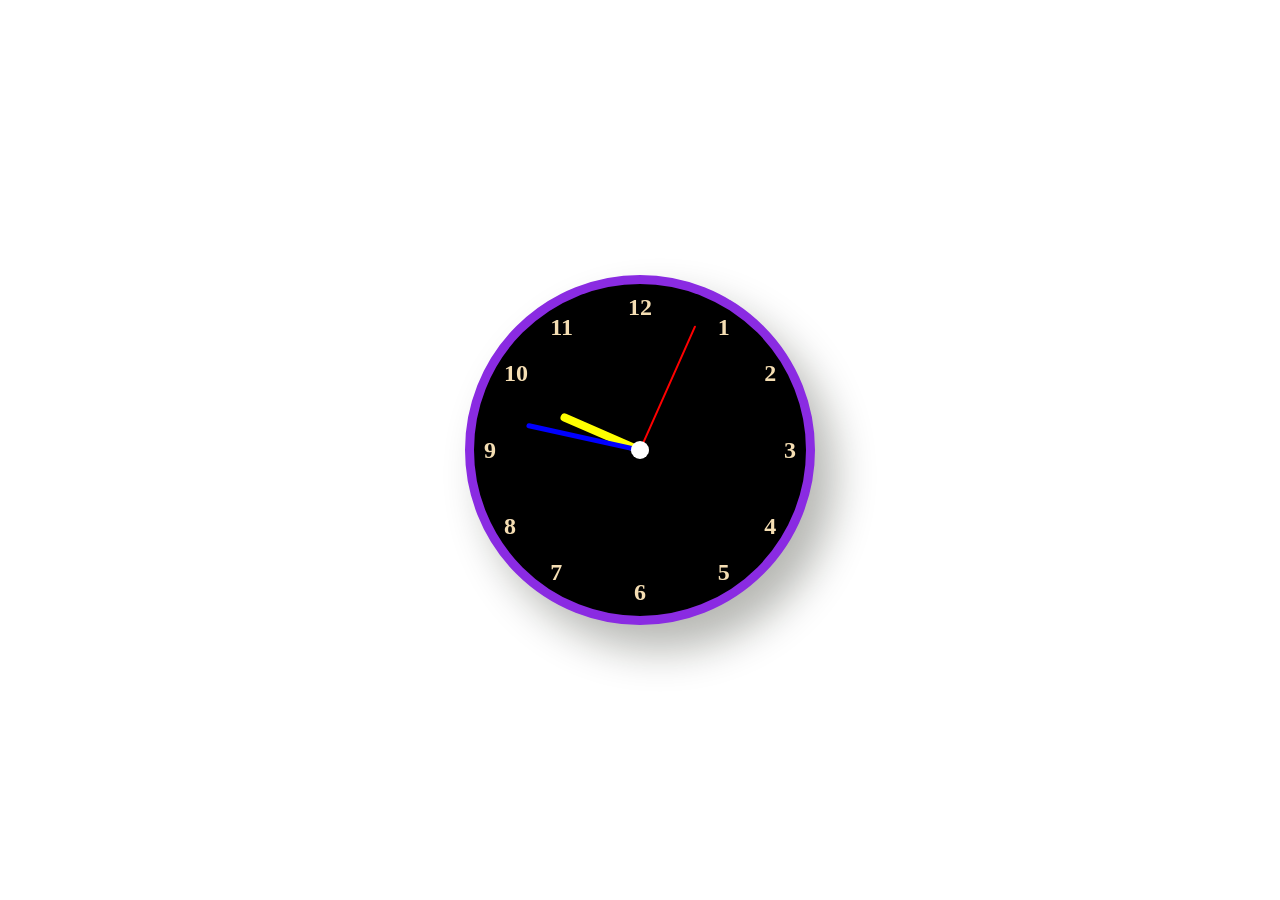
<file: index.html>
<!DOCTYPE html>
<html lang="en">

<head>
    <meta charset="UTF-8">
    <meta name="viewport" content="width=device-width, initial-scale=1.0">
    <title>Document</title>
    <link rel="stylesheet" href="style.css">
</head>

<body>
    <div class="clock">
        <div class="hand hour" id="hour"></div>
        <div class="hand minute" id="minute"></div>
        <div class="hand second" id="second"></div>
        <div class="center"></div>

<span class="number number1">1</span>
<span class="number number2">2</span> 
<span class="number number3">3</span>
<span class="number number4">4</span>
<span class="number number5">5</span>
<span class="number number6">6</span>
<span class="number number7">7</span>
<span class="number number8">8</span>
<span class="number number9">9</span>
<span class="number number10">10</span>
<span class="number number11">11</span>
<span class="number number12">12</span>
    </div>
 
   
    <script src="script.js"></script>
</body>

</html>
</file>
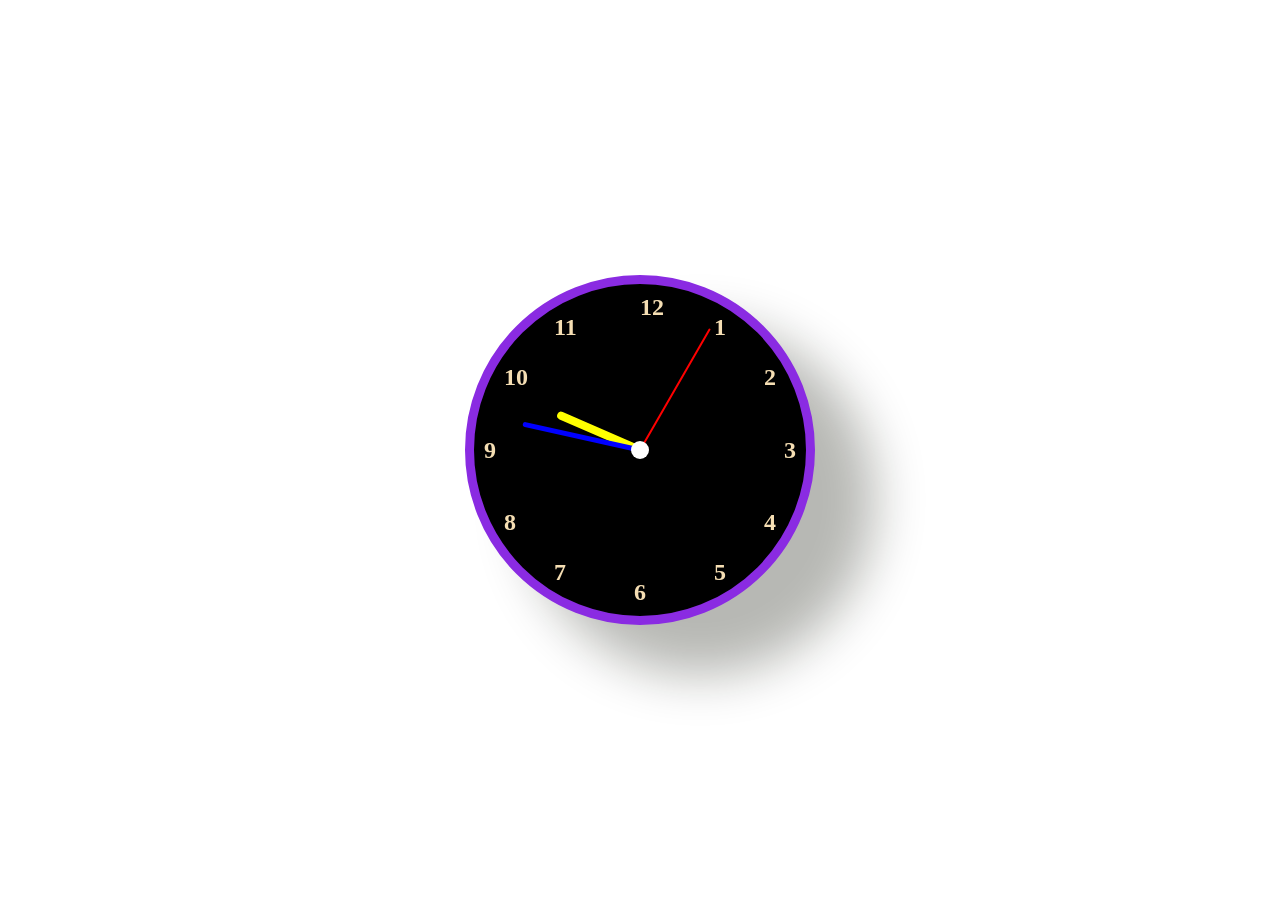
<file: clock.html>
<!DOCTYPE html>
<html lang="en">

<head>
    <meta charset="UTF-8">
    <meta name="viewport" content="width=device-width, initial-scale=1.0">
    <title>Document</title>
    <link rel="stylesheet" href="clock.css">
</head>

<body>
    <div class="clock">
        <div class="hand hour" id="hour"></div>
        <div class="hand minute" id="minute"></div>
        <div class="hand second" id="second"></div>
        <div class="center"></div>

<span class="number number1">1</span>
<span class="number number2">2</span>
<span class="number number3">3</span>
<span class="number number4">4</span>
<span class="number number5">5</span>
<span class="number number6">6</span>
<span class="number number7">7</span>
<span class="number number8">8</span>
<span class="number number9">9</span>
<span class="number number10">10</span>
<span class="number number11">11</span>
<span class="number number12">12</span>
    </div>
 
   
    <script src="clock.js"></script>
</body>

</html>
</file>
<file: style.css>
/* * {
    margin: 0;
    padding: 0;
    box-sizing: border-box;
}

body {
    display: flex;
    justify-content: center;
    align-items: center;
    height: 100vh;
    background: red;
}

.clock {
    width: 350px;
    height: 350px;
    border: 9px solid blueviolet;
    border-radius: 50%;
    position: relative;
    background: black;
    box-shadow: 60px 50px 50px rgba(16, 19, 5, 0.3);
}

.hand {
    position: absolute;
    bottom: 50%;
    left: 50%;
    transform-origin: bottom;
    transform: translateX(-50%) rotate(0deg);
    border-radius: 10px;
}

.hour {
    width: 8px;
    height: 90px;
    background: yellow;
}

.minute {
    width: 5px;
    height: 120px;
    background: blue;
}

.second {
    width: 2px;
    height: 140px;
    background: red;
}

.center {
    width: 18px;
    height: 18px;
    background: white;
    border-radius: 50%;
    position: absolute;
    top: 50%;
    left: 50%;
    transform: translate(-50%, -50%);
}


.number {
    position: absolute;
    font-size: 24px;
    font-weight: bold;
    color: wheat;
  

}
.number12 {
    top: 10px;
    left: 50%;
   
}

@keyframes spin {
    0% {
        transform: translateX(-50%) rotate(0deg);
        color: red;
    }
     15% {
        color: yellow;
    }

    20% {
        color: blue;
    }

    25% {
        transform: translateX(-50%) rotate(180deg);
        color: lime;
    }

    75% {
        color: cyan;
    }

    100% {
        transform: translateX(-50%) rotate(360deg);
        color: magenta;
    }
}


.number1 {
    top: 30px;
    right: 80px;

}

.number2 {
    top: 80px;
    right: 30px;
}

.number3 {
    right: 10px;
    top: 50%;
    transform: translateY(-50%);
}

.number4 {
    bottom: 80px;
    right: 30px;
}

.number5 {
    bottom: 30px;
    right: 80px;
}

.number6 {
    bottom: 10px;
    left: 50%;
    transform: translateX(-50%);
}

.number7 {
    bottom: 30px;
    left: 80px;
}

.number8 {
    bottom: 80px;
    left: 30px;
}

.number9 {
    left: 10px;
    top: 50%;
    transform: translateY(-50%);
}

.number10 {
    top: 80px;
    left: 30px;
}

.number11 {
    top: 30px;
    left: 80px;
} */


/* RESET */
* {
    margin: 0;
    padding: 0;
    box-sizing: border-box;
}


body {
    display: flex;
    justify-content: center;
    align-items: center;
    min-height: 100vh;
    min-height: 100dvh;
    background: white;
    padding: 20px;
    overflow-x: hidden;
}

.clock {
    width: clamp(250px, 75vw, 350px);
    aspect-ratio: 1 / 1;
    border: clamp(6px, 2vw, 9px) solid blueviolet;
    border-radius: 50%;
    position: relative;
    background: black;
    box-shadow: 20px 25px 40px rgba(16, 19, 5, 0.3);
    flex-shrink: 0;
}


.hand {
    position: absolute;
    bottom: 50%;
    left: 50%;
    transform-origin: bottom center;
    transform: translateX(-50%) rotate(0deg);
    border-radius: 10px;
}


.hour {
    width: 8px;
    height: 26%;
    background: yellow;
}

.minute {
    width: 5px;
    height: 35%;
    background: blue;
}


.second {
    width: 2px;
    height: 41%;
    background: red;
}

.center {
    width: 18px;
    height: 18px;
    background: white;
    border-radius: 50%;
    position: absolute;
    top: 50%;
    left: 50%;
    transform: translate(-50%, -50%);
    z-index: 5;
}


.number {
    position: absolute;
    font-size: clamp(17px, 5vw, 24px);
    font-weight: bold;
    color: wheat;
}

/* NUMBER POSITIONS */
.number12 {
    top: 10px;
    left: 50%;
    transform: translateX(-50%);
}

.number1 {
    top: 9%;
    right: 23%;
}

.number2 {
    top: 23%;
    right: 9%;
}

.number3 {
    right: 10px;
    top: 50%;
    transform: translateY(-50%);
}

.number4 {
    bottom: 23%;
    right: 9%;
}

.number5 {
    bottom: 9%;
    right: 23%;
}

.number6 {
    bottom: 10px;
    left: 50%;
    transform: translateX(-50%);
}

.number7 {
    bottom: 9%;
    left: 23%;
}

.number8 {
    bottom: 23%;
    left: 9%;
}

.number9 {
    left: 10px;
    top: 50%;
    transform: translateY(-50%);
}

.number10 {
    top: 23%;
    left: 9%;
}

.number11 {
    top: 9%;
    left: 23%;
}

@keyframes spin {
    0% {
        transform: translateX(-50%) rotate(0deg);
        color: red;
    }

    15% {
        color: yellow;
    }

    20% {
        color: blue;
    }

    25% {
        transform: translateX(-50%) rotate(180deg);
        color: lime;
    }

    75% {
        color: cyan;
    }

    100% {
        transform: translateX(-50%) rotate(360deg);
        color: magenta;
    }
}

/* TABLETS */
@media screen and (max-width: 768px) {

    .clock {
        width: min(70vw, 320px);
    }

    .hour {
        width: 7px;
    }

    .minute {
        width: 4px;
    }

    .second {
        width: 2px;
    }

    .center {
        width: 15px;
        height: 15px;
    }

    .number {
        font-size: 21px;
    }
}


@media screen and (max-width: 480px) {

    body {
        padding: 15px;
    }

    .clock {
        width: min(85vw, 300px);
        border-width: 6px;
    }

    .hour {
        width: 6px;
        height: 25%;
    }

    .minute {
        width: 4px;
        height: 34%;
    }

    .second {
        width: 2px;
        height: 40%;
    }

    .center {
        width: 13px;
        height: 13px;
    }

    .number {
        font-size: 19px;
    }

    .number12 {
        top: 8px;
    }

    .number3 {
        right: 8px;
    }

    .number6 {
        bottom: 8px;
    }

    .number9 {
        left: 8px;
    }
}


@media screen and (max-width: 320px) {

    .clock {
        width: 90vw;
    }

    .number {
        font-size: 16px;
    }

    .center {
        width: 11px;
        height: 11px;
    }
}
</file>
<file: clock.css>
* {
    margin: 0;
    padding: 0;
    box-sizing: border-box;
}

body {
    display: flex;
    justify-content: center;
    align-items: center;
    height: 100vh;
    background: white;
}

.clock {
    width: 350px;
    height: 350px;
    border: 9px solid blueviolet;
    border-radius: 50%;
    position: relative;
    background: black;
    box-shadow: 60px 50px 50px rgba(16, 19, 5, 0.3);
}

.hand {
    position: absolute;
    bottom: 50%;
    left: 50%;
    transform-origin: bottom;
    transform: translateX(-50%) rotate(0deg);
    border-radius: 10px;
}

.hour {
    width: 8px;
    height: 90px;
    background: yellow;
}

.minute {
    width: 5px;
    height: 120px;
    background: blue;
}

.second {
    width: 2px;
    height: 140px;
    background: red;
}

.center {
    width: 18px;
    height: 18px;
    background: white;
    border-radius: 50%;
    position: absolute;
    top: 50%;
    left: 50%;
    transform: translate(-50%, -50%);
}


.number {
    position: absolute;
    font-size: 24px;
    font-weight: bold;
    color: wheat;
  

}
.number12 {
    top: 10px;
    left: 50%;
    /* transform-origin: center 165px; */
    /* animation: spin 60s linear infinite; */
}

@keyframes spin {
    0% {
        transform: translateX(-50%) rotate(0deg);
        color: red;
    }
     15% {
        color: yellow;
    }

    20% {
        color: blue;
    }

    25% {
        transform: translateX(-50%) rotate(180deg);
        color: lime;
    }

    75% {
        color: cyan;
    }

    100% {
        transform: translateX(-50%) rotate(360deg);
        color: magenta;
    }
}


.number1 {
    top: 30px;
    right: 80px;

}

.number2 {
    top: 80px;
    right: 30px;
}

.number3 {
    right: 10px;
    top: 50%;
    transform: translateY(-50%);
}

.number4 {
    bottom: 80px;
    right: 30px;
}

.number5 {
    bottom: 30px;
    right: 80px;
}

.number6 {
    bottom: 10px;
    left: 50%;
    transform: translateX(-50%);
}

.number7 {
    bottom: 30px;
    left: 80px;
}

.number8 {
    bottom: 80px;
    left: 30px;
}

.number9 {
    left: 10px;
    top: 50%;
    transform: translateY(-50%);
}

.number10 {
    top: 80px;
    left: 30px;
}

.number11 {
    top: 30px;
    left: 80px;
}
</file>
